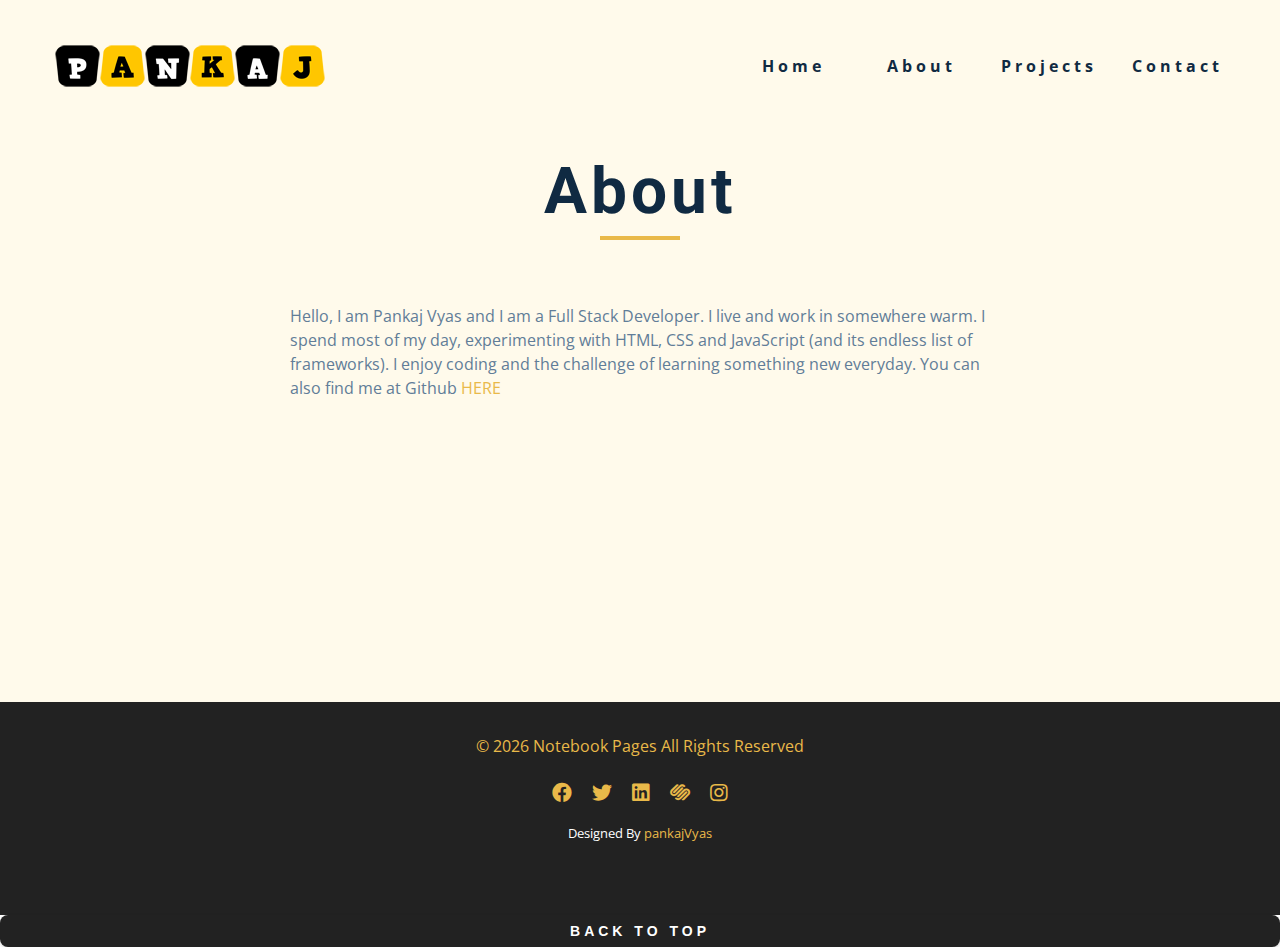
<file: about.html>
<!DOCTYPE html>
<html lang="en">
  <head>
    <meta charset="UTF-8" />
    <meta name="viewport" content="width=device-width, initial-scale=1.0" />
    <title>Portfolio</title>
    <link
      rel="stylesheet"
      href="./fontawesome-free-5.15.3-web/css/all.min.css"
    />
    <!-- css -->
    <link rel="stylesheet" href="./css/styles.css" />
    <link rel="icon" href="./images/favicon.ico" />
  </head>

  <body>
    <!-- navbar -->
    <nav class="nav" id="nav">
      <div class="nav-center">
        <!-- nav header -->
        <div class="nav-header">
          <img src="./images/pv_l.PNG" class="nav-logo" alt="" />
          <button class="nav-btn" id="nav-btn">
            <i class="fas fa-bars"></i>
          </button>
        </div>
        <!-- nav links -->
        <ul class="nav-links">
          <li><a href="index.html">home</a></li>
          <li><a href="about.html">about</a></li>
          <li><a href="projects.html">projects</a></li>
          <li><a href="contact.html">contact</a></li>
        </ul>
      </div>
    </nav>
    <!-- end of navbar -->
    <!-- sidebar -->
    <aside class="sidebar" id="sidebar">
      <div>
        <button id="close-btn" class="close-btn">
          <i class="fas fa-times"></i>
        </button>
        <ul class="sidebar-links">
          <li><a href="index.html">home</a></li>
          <li><a href="about.html">about</a></li>
          <li><a href="projects.html">projects</a></li>
          <li><a href="contact.html">contact</a></li>
        </ul>
      </div>
    </aside>
    <!-- end of sidebar -->

    <!-- ############## -->
    <!-- ############## -->
    <!-- ############## -->
    <!-- ############## -->

    <section class="section single-page">
      <div class="section-title">
        <h1>about</h1>
        <div class="underline"></div>
      </div>
      <div class="section-center page-info">
        <p>
          Hello, I am Pankaj Vyas and I am a Full Stack Developer. I live and work in
          somewhere warm. I spend most of my day, experimenting with HTML, CSS and
          JavaScript (and its endless list of frameworks). I enjoy coding and the
          challenge of learning something new everyday. You can also find me at Github
          
          <a href="https://github.com/pvyas033"
            >here</a
          >
        </p>
      </div>
    </section>
    <!-- ############## -->
    <!-- ############## -->
    <!-- ############## -->
    <!-- ############## -->

    <!-- footer -->
    <footer class="footer">
      <p>&copy; <span id="date"></span> Notebook Pages all rights reserved
        <ul>
          <li>
            <a href="https://www.facebook.com" class="social-icon"
              ><i class="fab fa-facebook"></i
            ></a>
            <a href="https://www.twitter.com" class="social-icon"
              ><i class="fab fa-twitter"></i
            ></a>
            <a href="https://www.linkedin.com" class="social-icon"
              ><i class="fab fa-linkedin"></i
            ></a>
            <a href="https://www.notebook.com" class="social-icon"
              ><i class="fab fa-squarespace"></i
            ></a>
            <a href="https://www.instagram.com" class="social-icon"
              ><i class="fab fa-instagram"></i
            ></a>
          </li>
        </ul>
        <span><p  class="owner">Designed by <a class="owner-link" href="https://www.linkedin.com/in/pankaj033/">pankajVyas</a></p></span>
      </p>
    </footer>
    <button class="btn back"> back to top</button>
    <script src="./js/app.js"></script>
  </body>
</html>
</file>
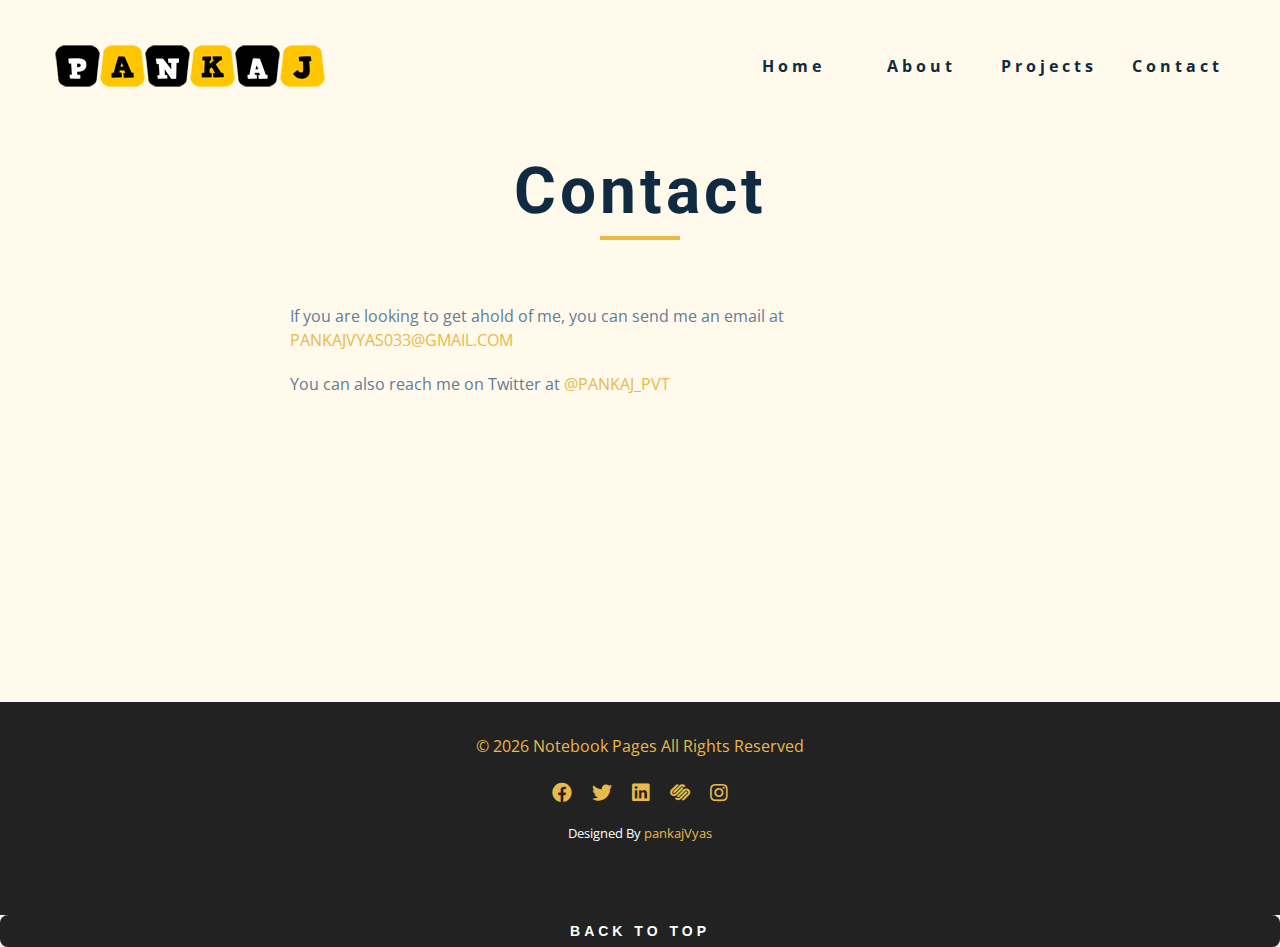
<file: contact.html>
<!DOCTYPE html>
<html lang="en">
  <head>
    <meta charset="UTF-8" />
    <meta name="viewport" content="width=device-width, initial-scale=1.0" />
    <title>Portfolio</title>
    <link
      rel="stylesheet"
      href="./fontawesome-free-5.15.3-web/css/all.min.css"
    />
    <!-- css -->
    <link rel="stylesheet" href="./css/styles.css" />
    <link rel="icon" href="./images/favicon.ico" />
  </head>

  <body>
    <!-- navbar -->
    <nav class="nav" id="nav">
      <div class="nav-center">
        <!-- nav header -->
        <div class="nav-header">
          <img src="./images/pv_l.PNG" class="nav-logo" alt="" />
          <button class="nav-btn" id="nav-btn">
            <i class="fas fa-bars"></i>
          </button>
        </div>
        <!-- nav links -->
        <ul class="nav-links">
          <li><a href="index.html">home</a></li>
          <li><a href="about.html">about</a></li>
          <li><a href="projects.html">projects</a></li>
          <li><a href="contact.html">contact</a></li>
        </ul>
      </div>
    </nav>
    <!-- end of navbar -->
    <!-- sidebar -->
    <aside class="sidebar" id="sidebar">
      <div>
        <button id="close-btn" class="close-btn">
          <i class="fas fa-times"></i>
        </button>
        <ul class="sidebar-links">
          <li><a href="index.html">home</a></li>
          <li><a href="about.html">about</a></li>
          <li><a href="projects.html">projects</a></li>
          <li><a href="contact.html">contact</a></li>
        </ul>
      </div>
    </aside>
    <!-- end of sidebar -->

    <!-- ############## -->
    <!-- ############## -->
    <!-- ############## -->
    <!-- ############## -->

    <section class="section single-page">
      <div class="section-title">
        <h1>contact </h1>
        <div class="underline"></div>
      </div>
      <div class="section-center page-info">
        <p>
          If you are looking to get ahold of me, you can send me an email at
          <a href="mailto:pankajvyas033@gmail.com">pankajvyas033@gmail.com</a>
        </p>
        <p>
          You can also reach me on Twitter at
          <a href="https://twitter.com/pankaj_pvt">@pankaj_pvt </a>
        </p>
      </div>
    </section>
    <!-- ############## -->
    <!-- ############## -->
    <!-- ############## -->
    <!-- ############## -->

    <!-- footer -->
    <footer class="footer">
      <p>&copy; <span id="date"></span> Notebook Pages all rights reserved
        <ul>
          <li>
            <a href="https://www.facebook.com" class="social-icon"
              ><i class="fab fa-facebook"></i
            ></a>
            <a href="https://www.twitter.com" class="social-icon"
              ><i class="fab fa-twitter"></i
            ></a>
            <a href="https://www.linkedin.com" class="social-icon"
              ><i class="fab fa-linkedin"></i
            ></a>
            <a href="https://www.notebook.com" class="social-icon"
              ><i class="fab fa-squarespace"></i
            ></a>
            <a href="https://www.instagram.com" class="social-icon"
              ><i class="fab fa-instagram"></i
            ></a>
          </li>
        </ul>
        <span><p  class="owner">Designed by <a class="owner-link" href="https://www.linkedin.com/in/pankaj033/">pankajVyas</a></p></span>
      </p>
    </footer>
    <button class="btn back"> back to top</button>
    <script src="./js/app.js"></script>
  </body>
</html>
</file>
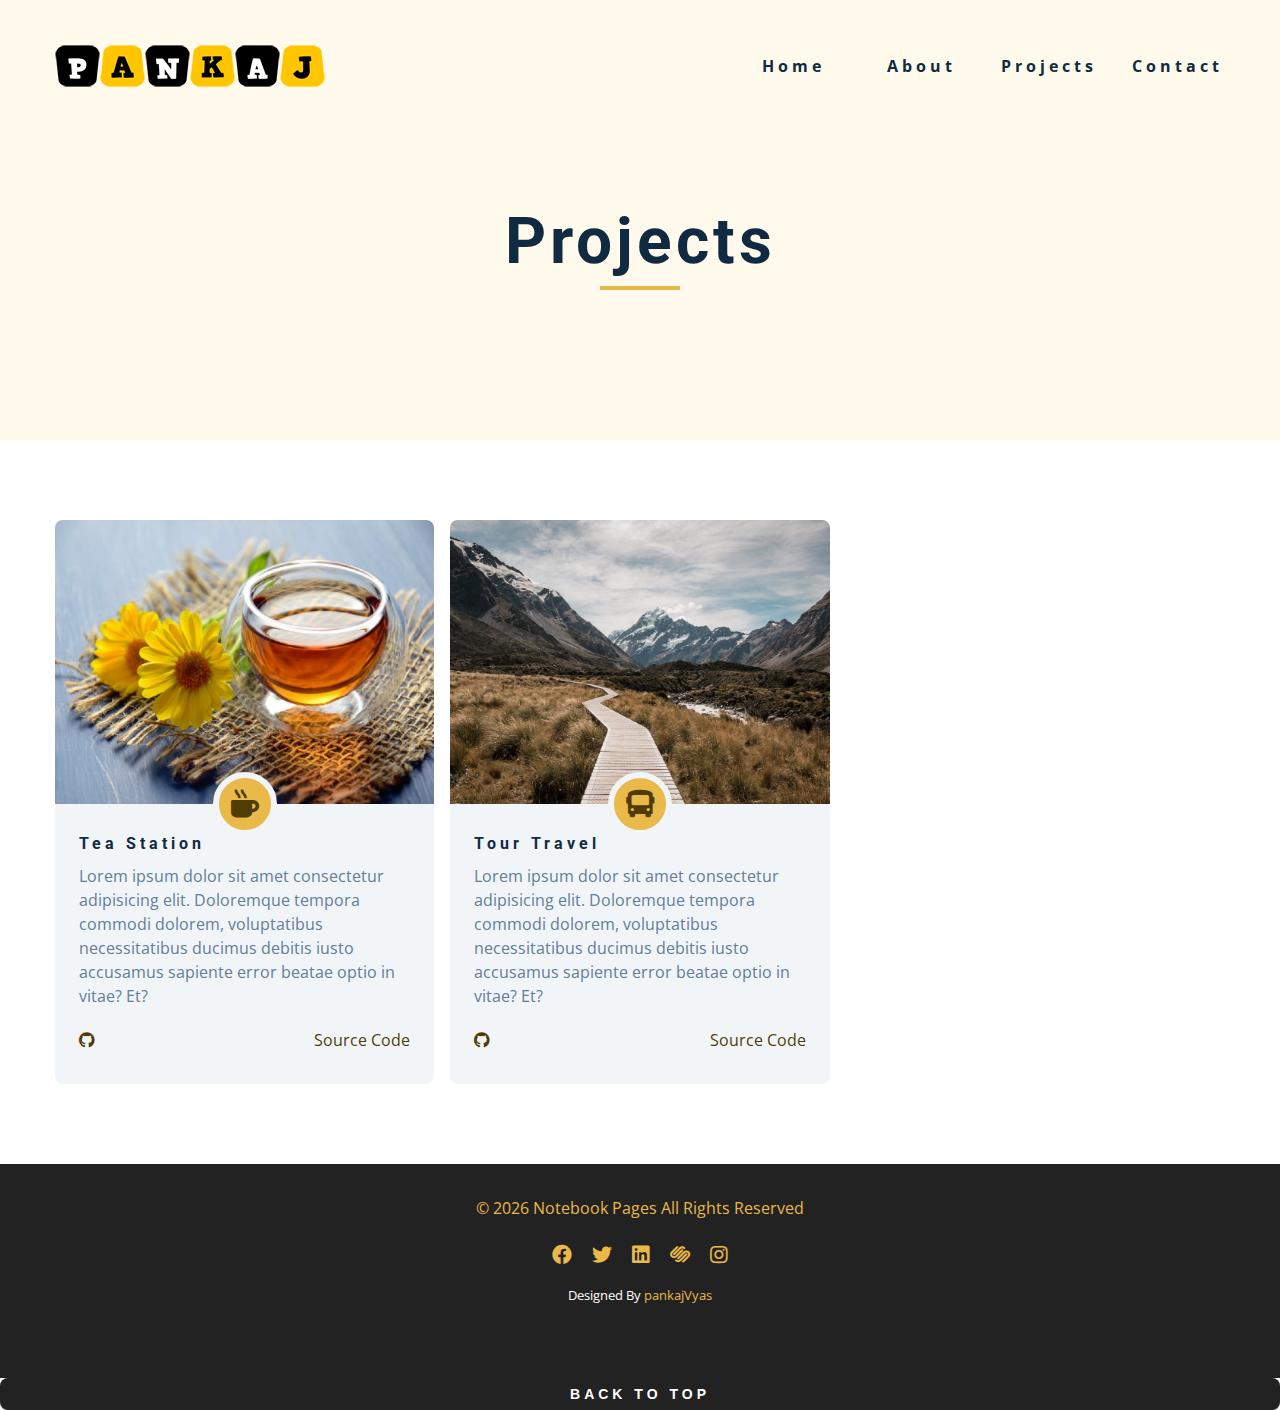
<file: projects.html>
<!DOCTYPE html>
<html lang="en">
  <head>
    <meta charset="UTF-8" />
    <meta name="viewport" content="width=device-width, initial-scale=1.0" />
    <title>Portfolio</title>
    <link
      rel="stylesheet"
      href="./fontawesome-free-5.15.3-web/css/all.min.css"
    />
    <!-- css -->
    <link rel="stylesheet" href="./css/styles.css" />
    <link rel="icon" href="./images/favicon.ico" />
  </head>

  <body>
    <!-- navbar -->
    <nav class="nav" id="nav">
      <div class="nav-center">
        <!-- nav header -->
        <div class="nav-header">
          <img src="./images/pv_l.PNG" class="nav-logo" alt="" />
          <button class="nav-btn" id="nav-btn">
            <i class="fas fa-bars"></i>
          </button>
        </div>
        <!-- nav links -->
        <ul class="nav-links">
          <li><a href="index.html">home</a></li>
          <li><a href="about.html">about</a></li>
          <li><a href="projects.html">projects</a></li>
          <li><a href="contact.html">contact</a></li>
        </ul>
      </div>
    </nav>
    <!-- end of navbar -->
    <!-- sidebar -->
    <aside class="sidebar" id="sidebar">
      <div>
        <button id="close-btn" class="close-btn">
          <i class="fas fa-times"></i>
        </button>
        <ul class="sidebar-links">
          <li><a href="index.html">home</a></li>
          <li><a href="about.html">about</a></li>
          <li><a href="projects.html">projects</a></li>
          <li><a href="contact.html">contact</a></li>
        </ul>
      </div>
    </aside>
    <!-- end of sidebar -->

    <!-- ############## -->
    <!-- ############## -->
    <!-- ############## -->
    <!-- ############## -->

    <header class="projects-hero">
      <div class="section-title">
        <h1>Projects</h1>
        <div class="underline"></div>
      </div>
    </header>
    
    <section class="section">
      <div class="section-center projects-page-center">
        <article class="single-project">
          <div class="project-container">
            <img src="./images/tea.jpeg" alt="single project">
            <a href="https://pvyas033.github.io/tea-station/" class="project-icon">
            <i class="fas fa-mug-hot"></i>
            </a>
          </div>
          <div class="project-details">
            <h4>Tea Station</h4>
            <p>Lorem ipsum dolor sit amet consectetur adipisicing elit. Doloremque tempora commodi dolorem, voluptatibus necessitatibus ducimus debitis iusto accusamus sapiente error beatae optio in vitae? Et?</p>
            <div class="project-footer">
              <span><i class="fab fa-github"></i></span>
              <a href="https://github.com/pvyas033">source code</a>
            </div>
          </div>
        </article>
        <article class="single-project">
          <div class="project-container">
            <img src="./images/main.jpeg" alt="single project">
            <a href="https://pvyas033.github.io/krishna-tour/" class="project-icon">
            <i class="fas fa-bus"></i>
            </a>
          </div>
          <div class="project-details">
            <h4>Tour Travel</h4>
            <p>Lorem ipsum dolor sit amet consectetur adipisicing elit. Doloremque tempora commodi dolorem, voluptatibus necessitatibus ducimus debitis iusto accusamus sapiente error beatae optio in vitae? Et?</p>
            <div class="project-footer">
              <span><i class="fab fa-github"></i></span>
              <a href="https://github.com/pvyas033">source code</a>
            </div>
          </div>
        </article>
      </div>
    </section>
    <!-- ############## -->
    <!-- ############## -->
    <!-- ############## -->
    <!-- ############## -->

    <!-- footer -->
    <footer class="footer">
      <p>&copy; <span id="date"></span> Notebook Pages all rights reserved
        <ul>
          <li>
            <a href="https://www.facebook.com" class="social-icon"
              ><i class="fab fa-facebook"></i
            ></a>
            <a href="https://www.twitter.com" class="social-icon"
              ><i class="fab fa-twitter"></i
            ></a>
            <a href="https://www.linkedin.com" class="social-icon"
              ><i class="fab fa-linkedin"></i
            ></a>
            <a href="https://www.notebook.com" class="social-icon"
              ><i class="fab fa-squarespace"></i
            ></a>
            <a href="https://www.instagram.com" class="social-icon"
              ><i class="fab fa-instagram"></i
            ></a>
          </li>
        </ul>
        <span><p  class="owner">Designed by <a class="owner-link" href="https://www.linkedin.com/in/pankaj033/">pankajVyas</a></p></span>
      </p>
    </footer>
    <button class="btn back"> back to top</button>
    <script src="./js/app.js"></script>
  </body>
</html>
</file>
<file: css/styles.css>
/*
=============== 
Fonts
===============
*/
@import url("https://fonts.googleapis.com/css?family=Open+Sans|Roboto:400,700&display=swap");

/*
=============== 
Variables
===============
*/

:root {
  /* dark shades of primary color*/
  --clr-primary-1: hsl(43, 86%, 17%);
  --clr-primary-2: hsl(43, 77%, 27%);
  --clr-primary-3: hsl(43, 72%, 37%);
  --clr-primary-4: hsl(42, 63%, 48%);
  /* primary/main color */
  --clr-primary-5: hsl(42, 78%, 60%);
  /* lighter shades of primary color */
  --clr-primary-6: hsl(43, 89%, 70%);
  --clr-primary-7: hsl(43, 90%, 76%);
  --clr-primary-8: hsl(45, 86%, 81%);
  --clr-primary-9: hsl(45, 90%, 88%);
  --clr-primary-10: hsl(45, 100%, 96%);
  /* darkest grey - used for headings */
  --clr-grey-1: hsl(209, 61%, 16%);
  --clr-grey-2: hsl(211, 39%, 23%);
  --clr-grey-3: hsl(209, 34%, 30%);
  --clr-grey-4: hsl(209, 28%, 39%);
  /* grey used for paragraphs */
  --clr-grey-5: hsl(210, 22%, 49%);
  --clr-grey-6: hsl(209, 23%, 60%);
  --clr-grey-7: hsl(211, 27%, 70%);
  --clr-grey-8: hsl(210, 31%, 80%);
  --clr-grey-9: hsl(212, 33%, 89%);
  --clr-grey-10: hsl(210, 36%, 96%);
  --clr-white: #fff;
  --ff-primary: "Roboto", sans-serif;
  --ff-secondary: "Open Sans", sans-serif;
  --transition: all 0.3s linear;
  --spacing: 0.25rem;
  --radius: 0.5rem;
  --light-shadow: 0 5px 15px rgba(0, 0, 0, 0.1);
  --dark-shadow: 0 5px 15px rgba(0, 0, 0, 0.2);
  --max-width: 1170px;
}
/*
=============== 
Global Styles
===============
*/

*,
::after,
::before {
  margin: 0;
  padding: 0;
  box-sizing: border-box;
}
body {
  font-family: var(--ff-secondary);
  background: var(--clr-white);
  color: var(--clr-grey-1);
  line-height: 1.5;
  font-size: 0.875rem;
}
ul {
  list-style-type: none;
}
a {
  text-decoration: none;
}
img:not(.nav-logo) {
  width: 100%;
  display: block;
}

h1,
h2,
h3,
h4 {
  letter-spacing: var(--spacing);
  text-transform: capitalize;
  line-height: 1.25;
  margin-bottom: 0.75rem;
  font-family: var(--ff-primary);
}
h1 {
  font-size: 3rem;
}
h2 {
  font-size: 2rem;
}
h3 {
  font-size: 1.25rem;
}
h4 {
  font-size: 0.875rem;
}
p {
  margin-bottom: 1.25rem;
  color: var(--clr-grey-5);
}
@media screen and (min-width: 800px) {
  h1 {
    font-size: 4rem;
  }
  h2 {
    font-size: 2.5rem;
  }
  h3 {
    font-size: 1.75rem;
  }
  h4 {
    font-size: 1rem;
  }
  body {
    font-size: 1rem;
  }
  h1,
  h2,
  h3,
  h4 {
    line-height: 1;
  }
}
/*  global classes */

.btn {
  text-transform: uppercase;
  background: var(--clr-primary-5);
  color: var(--clr-white);
  padding: 0.375rem 0.75rem;
  letter-spacing: var(--spacing);
  display: inline-block;
  font-weight: 700;
  transition: var(--transition);
  font-size: 0.875rem;
  border: 2px solid transparent;
  cursor: pointer;
  box-shadow: 0 1px 3px rgba(0, 0, 0, 0.2);
  border-radius: var(--radius);
}
.btn:hover {
  color: var(--clr-primary-1);
  background: var(--clr-white);
}
/* section */
.section {
  padding: 5rem 0;
}

.section-center {
  width: 90vw;
  margin: 0 auto;
  max-width: 1170px;
}
@media screen and (min-width: 992px) {
  .section-center {
    width: 95vw;
  }
}
/* added during recording */

.underline {
  width: 5rem;
  height: 0.25rem;
  margin-bottom: 1.25rem;
  background-color: var(--clr-primary-5);
  margin-left: auto;
  margin-right: auto;
}

.section-title {
  margin-bottom: 4rem;
  text-align: center;
}

.bg-grey {
  background: var(--clr-grey-10);
}

/*
=============== 
Navbar
===============
*/

.nav-links {
  display: none;
}

.nav {
  height: 5rem;
  padding: 1rem;
  display: grid;
  align-items: center;
  transition: var(--transition);
}

.nav-center {
  width: 100%;
  max-width: 1170px;
  margin: 0 auto;
}

.nav-header {
  display: grid;
  grid-template-columns: 1fr auto;
  align-items: center;
}

.nav-btn {
  background: transparent;
  border-color: transparent;
  color: var(--clr-primary-5);
  font-size: 2rem;
  cursor: pointer;
  /* justify-content: space-between */
  justify-self: end;
}

@media screen and (min-width: 768px) {
  .nav {
    background: var(--clr-primary-10);
  }

  .nav-btn {
    display: none;
  }

  .nav-links {
    display: grid;
    grid-template-columns: repeat(4, 1fr);
    justify-items: center;
    -moz-column-gap: 2rem;
    column-gap: 2rem;
    justify-self: end;
  }
  .nav-links a {
    text-transform: capitalize;
    color: var(--clr-grey-1);
    letter-spacing: var(--spacing);
    font-weight: bold;
    transition: var(--transition);
  }

  .nav-links a:hover {
    color: var(--clr-primary-5);
  }

  .nav-center {
    display: grid;
    grid-template-columns: auto 1fr;
    align-items: center;
  }
}

.navbar-fixed {
  position: fixed;
  top: 0;
  left: 0;
  width: 100%;
  background-color: var(--clr-white);
  z-index: 2;
  box-shadow: var(--light-shadow);
}

/*
=============== 
Sidebar
===============
*/

.sidebar {
  position: fixed;
  top: 0;
  left: 0;
  width: 100%;
  height: 100%;
  background: var(--clr-grey-10);
  z-index: 4;
  display: grid;
  transition: var(--transition);
  /* add later */
  place-content: center;
  transform: translateX(-100%);
}

.sidebar-links {
  text-align: center;
}

.sidebar-links a {
  font-size: 2rem;
  text-transform: capitalize;
  transition: var(--transition);
  color: var(--clr-primary-1);
  letter-spacing: var(--spacing);
  display: inline-block;
  margin-bottom: 1.5rem;
}

.sidebar-links a:hover {
  color: var(--clr-primary-8);
}

.show-sidebar {
  transform: translateX(0);
}

.close-btn {
  position: absolute;
  top: 1.5rem;
  right: 1rem;
  font-size: 2.5rem;
  border: transparent;
  background: transparent;
  transition: var(--transition);
  color: darkred;
}

.close-btn:hover {
  color: lightcoral;
  cursor: pointer;
}

/*
=============== 
Hero
===============
*/
/* underline added to globals */
.hero .underline {
  margin-bottom: 0.5rem;
  margin-left: 0;
}

.hero-img {
  display: none;
}

.hero {
  background: var(--clr-primary-10);
}

.hero-center {
  min-height: calc(100vh - 5rem);
  display: grid;
  place-items: center;
}

.hero-info h4 {
  color: var(--clr-grey-5);
}

.hero-btn {
  margin-top: 1.25rem;
}

.hero-photo {
  max-width: 25rem;
  max-height: 30rem;
  -o-object-fit: cover;
  object-fit: cover;
  border-radius: var(--radius);
  position: relative;
}

@media screen and (min-width: 992px) {
  .hero-img {
    display: block;
    position: relative;
  }

  .hero-center {
    grid-template-columns: 1fr 1fr;
  }

  .hero-img::before,
  .about-img::before {
    content: "";
    position: absolute;
    width: 100%;
    height: 100%;
    border: 0.25rem solid var(--clr-primary-5);
    top: 2rem;
    right: -2rem;
    border-radius: var(--radius);
  }
}

/*
=============== 
About
===============
*/
/* section title added to globals */
.about-title {
  text-align: left;
  margin-bottom: 2rem;
}

.about-title .underline {
  margin-left: 0;
}

.about-center {
  display: grid;
  gap: 3rem 2rem;
}

.about-img {
  justify-self: center;
}

@media screen and (min-width: 992px) {
  .about-center {
    grid-template-columns: 1fr 1fr;
  }

  .about-img {
    position: relative;
  }

  .about-img::before {
    left: -2rem;
  }

  .about-info {
    align-self: center;
  }
}

/*
=============== 
Services
===============
*/
/* small screen layout setup */
/* bg-grey in globals */

.service {
  background: var(--clr-white);
  padding: 3rem 1.5rem;
  margin-bottom: 2rem;
  border-radius: var(--radius);
  text-align: center;
  transition: var(--transition);
}

.service-icon {
  font-size: 2rem;
  margin-bottom: 1.5rem;
}

.service .underline {
  width: 3rem;
  height: 0.12rem;
  transition: var(--transition);
}

.service p {
  transition: var(--transition);
  font-weight: 10;
  font-size: 1.25rem;
}

.service:hover {
  background: var(--clr-primary-5);
  color: var(--clr-white);
}

.service:hover p {
  color: var(--clr-white);
}

.service:hover .underline {
  background-color: var(--clr-white);
}

@media screen and (min-width: 676px) {
  .services-center {
    display: grid;
    grid-template-columns: 1fr 1fr;
    -moz-column-gap: 2rem;
    column-gap: 2rem;
  }
}

@media screen and (min-width: 992px) {
  .services-center {
    grid-template-columns: 1fr 1fr 1fr 1fr;
  }
}

/*
=============== 
Projects
===============
*/
.projects-text {
  width: 85vw;
  max-width: 40rem;
  margin: 0 auto;
}

.project {
  position: relative;
  background: var(--clr-primary-3);
  border-radius: var(--radius);
  margin-bottom: 2rem;
}

.project-info {
  text-align: center;
  color: var(--clr-white);
  position: absolute;
  top: 50%;
  left: 50%;
  transform: translate(-50%, -50%);
  transition: var(--transition);
  opacity: 0;
}

.project-info p {
  text-transform: capitalize;
  color: var(--clr-white);
}

.project:hover .project-info {
  opacity: 1;
}

.project-img {
  transition: var(--transition);
  border-radius: var(--radius);
  height: 15rem;
  -o-object-fit: cover;
  object-fit: cover;
}

.project:hover .project-img {
  opacity: 0.5;
}

.project::after {
  content: "";
  position: absolute;
  top: 0;
  left: 0;
  width: 100%;
  height: 100%;
  border: 0.25rem solid var(--clr-white);
  border-radius: var(--radius);
  transition: var(--transition);
  opacity: 0;
}

.project:hover::after {
  opacity: 1;
  transform: scale(0.8);
}

@media screen and (min-width: 676px) {
  .projects-center {
    display: grid;
    grid-template-columns: 1fr 1fr;
    gap: 2rem;
  }
}

@media screen and (min-width: 992px) {
  .projects-center {
    grid-template-columns: 1fr 1fr 1fr;
  }
}

@media screen and (min-width: 1117px) {
  .projects-center {
    grid-template-rows: 200px 200px;
    grid-template-areas:
      "a b b"
      "a c d";
  }
  .project-img {
    height: 100%;
  }

  .project {
    height: 100%;
  }
  .project-2 {
    grid-area: a;
  }
  .project-1 {
    grid-area: b;
  }
  .project-3 {
    grid-area: c;
  }
  .project-4 {
    grid-area: d;
  }
}

/*
=============== 
Connect
===============
*/

.connect {
  position: relative;
  min-height: 40vh;
  padding: 10rem 0 5rem 0;
  margin: 5rem 0;
}

.video-container {
  position: absolute;
  top: 0;
  left: 0;
  width: 100%;
  height: 100%;
  -o-object-fit: cover;
  object-fit: cover;
  z-index: -2;
}

.connect::after {
  content: "";
  position: absolute;
  top: 0;
  left: 0;
  width: 100%;
  height: 100%;
  background: var(--clr-white);
  opacity: 0.5;
  z-index: -1;
}

.connect {
  display: grid;
  place-items: center;
}

.video-banner {
  background: var(--clr-primary-10);
  padding: 3rem 5rem 12rem 5rem;
  text-align: center;

  -webkit-clip-path: polygon(
    0% 0%,
    100% 0%,
    100% 75%,
    75% 75%,
    75% 100%,
    50% 75%,
    0% 75%
  );

  clip-path: polygon(
    0% 0%,
    100% 0%,
    100% 75%,
    75% 75%,
    75% 100%,
    50% 75%,
    0% 75%
  );
}

.video-banner .section-title {
  margin-bottom: 2rem;
}

.video-text {
  max-width: 30rem;
}

/*
=============== 
Skills
===============
*/
@media screen and (min-width: 768px) {
  .skills-center {
    display: grid;
    grid-template-columns: 1fr 1fr;
    -moz-column-gap: 2rem;
    column-gap: 2rem;
  }
}
.skills {
  background: var(--clr-primary-9);
}

.skills h3 {
  margin: 1.5rem 0;
  color: var(--clr-primary-1);
}
.skill {
  margin-bottom: 1.25rem;
}

.skill p {
  margin-bottom: 0.5rem;
  text-transform: capitalize;
  color: var(--clr-primary-1);
}

.skill-container {
  background: white;
  height: 1rem;
  width: 100%;
  border-radius: var(--radius);
  position: relative;
}

.skill-value {
  position: absolute;
  top: 0;
  left: 0;
  background: var(--clr-primary-5);
  width: 50%;
  height: 100%;
  border-radius: var(--radius);
}

.value-70 {
  width: 70%;
}

.value-80 {
  width: 80%;
}

.skill-text {
  position: absolute;
  top: -2rem;
  left: 50%;
  transform: translateX(-50%);
}

.skill-text-70 {
  left: 70%;
}

.skill-text-80 {
  left: 80%;
}

/*
=============== 
Timeline
===============
*/
.timeline-center {
  width: 80vw;
  max-width: 40rem;
}

.timeline-item {
  border-top: 2px dashed var(--clr-primary-5);
  margin: 0;
  padding: 4rem 2rem;
  position: relative;
}

.timeline p {
  margin-bottom: 0;
}

.timeline-item:nth-child(even) {
  border-left: 2px dashed var(--clr-primary-5);
  border-top-left-radius: 2rem;
  border-bottom-left-radius: 2rem;
  margin-right: 2rem;
  padding-right: 0;
}

.timeline-item:nth-child(odd) {
  border-right: 2px dashed var(--clr-primary-5);
  border-top-right-radius: 2rem;
  border-bottom-right-radius: 2rem;
  margin-left: 2rem;
  padding-left: 0;
}

.timeline-item:first-child {
  border-top: 0;
  border-top-right-radius: 0;
}

.timeline-item:last-child {
  border-bottom-left-radius: 0;
}

.number {
  position: absolute;
  top: 50%;
  transform: translateX(-50%, -50%);
  margin-bottom: 0;
  background-color: var(--clr-primary-5);
  width: 2rem;
  height: 2rem;
  display: grid;
  place-items: center;
  color: var(--clr-primary-1);
  font-weight: bold;
  border-radius: 50%;
}

.timeline-item:nth-child(even) .number {
  left: 0;
  transform: translateX(-50%);
}

.timeline-item:nth-child(odd) .number {
  right: 0;
  transform: translateX(50%);
}
/*
=============== 
Blog
===============
*/
.blog {
  background: var(--clr-grey-10);
}

.card {
  height: 27rem;
  position: relative;
  /* perspective: 1500px; */
}

.card-front {
  background: var(--clr-white);
}
.card-back {
  transform: rotateY(180deg);
  background-color: var(--clr-primary-10);
  display: grid;
  place-items: center;
}

.card-side {
  transition: all 2s linear;
  -webkit-backface-visibility: hidden;
  backface-visibility: hidden;
  position: absolute;
  top: 0;
  left: 0;
  width: 100%;
  height: 100%;
  border-radius: var(--radius);
}

.card:hover .card-front {
  transform: rotateY(-180deg);
}

.card:hover .card-back {
  transform: rotateY(0);
}

/* rest of the styles */
.card-info {
  padding: 1rem 1.5rem;
}

.card-front img {
  height: 13rem;
  -o-object-fit: cover;
  object-fit: cover;
  border-top-left-radius: var(--radius);
  border-top-right-radius: var(--radius);
}

.card-footer {
  display: grid;
  grid-template-columns: auto 1fr;
  align-items: center;
}

.card-footer p {
  margin-bottom: 0;
  text-transform: uppercase;
  justify-self: end;
  color: var(--clr-primary-4);
  font-size: 0.85rem;
}

.card-footer img {
  width: 2rem;
  height: 2rem;
  -o-object-fit: cover;
  object-fit: cover;
  border-radius: 50%;
}

.blog-center {
  display: grid;
  grid-template-columns: repeat(auto-fill, minmax(330px, 1fr));
  gap: 3rem 1rem;
}
/*
=============== 
Footer
===============
*/
.footer {
  padding: 2rem;
  background-color: #222;
  display: grid;
  place-items: center;
}

.footer .social-icons {
  margin-bottom: 2rem;
}

.footer .social-icon {
  color: var(--clr-primary-5);
  padding: 0.5rem;
  font-size: 1.25rem;
}

.footer .social-icon:hover {
  color: var(--clr-primary-10);
}

.footer p {
  color: var(--clr-primary-5);
  font-size: 1rem;
  text-transform: capitalize;
}

.footer .owner {
  padding-top: 1rem;
  font-size: 0.8rem;
  color: #fff;
}

.back {
  width: 100%;
  background-color: #222;
}

.owner-link {
  text-decoration: none;
  color: var(--clr-primary-5);
  text-transform: none;
}

/*
=============== 
Single Page
===============
*/
.single-page {
  background: var(--clr-primary-10);
  min-height: calc(100vh - 5rem - 198px);
}

.page-info {
  max-width: 700px;
}

.page-info a {
  text-transform: uppercase;
  color: var(--clr-primary-5);
  transition: var(--transition);
}

.page-info a:hover {
  color: var(--clr-primary-1);
}
/*
=============== 
Products Page
===============
*/

.projects-hero {
  height: 40vh;
  background-color: var(--clr-primary-10);
  display: grid;
  place-items: center;
}

.projects-hero .section-title {
  margin-bottom: 0;
}

.single-project {
  background: var(--clr-grey-10);
  border-radius: var(--radius);
}

.project-container img {
  border-top-left-radius: var(--radius);
  border-top-right-radius: var(--radius);
}

.project-container {
  position: relative;
}

.project-icon {
  position: absolute;
  font-size: 1.75rem;
  bottom: 0;
  left: 50%;
  transform: translate(-50%, 50%);
  width: 4rem;
  height: 4rem;
  display: grid;
  place-items: center;
  background-color: var(--clr-primary-5);
  border-radius: 50%;
  color: var(--clr-primary-1);
  border: 0.375rem solid var(--clr-grey-10);
}

.project-details {
  padding: 2rem 1.5rem;
}

.project-footer {
  display: grid;
  grid-template-columns: 1fr 1fr;
  color: var(--clr-primary-1);
}

.project-footer a {
  color: var(--clr-primary-1);
  text-transform: capitalize;
  transition: var(--transition);
  justify-self: end;
}

.project-footer a:hover {
  color: var(--clr-primary-5);
}

.projects-page-center {
  display: grid;
  grid-template-columns: repeat(auto-fill, minmax(330px, 1fr));
  gap: 3rem 1rem;
}
</file>
